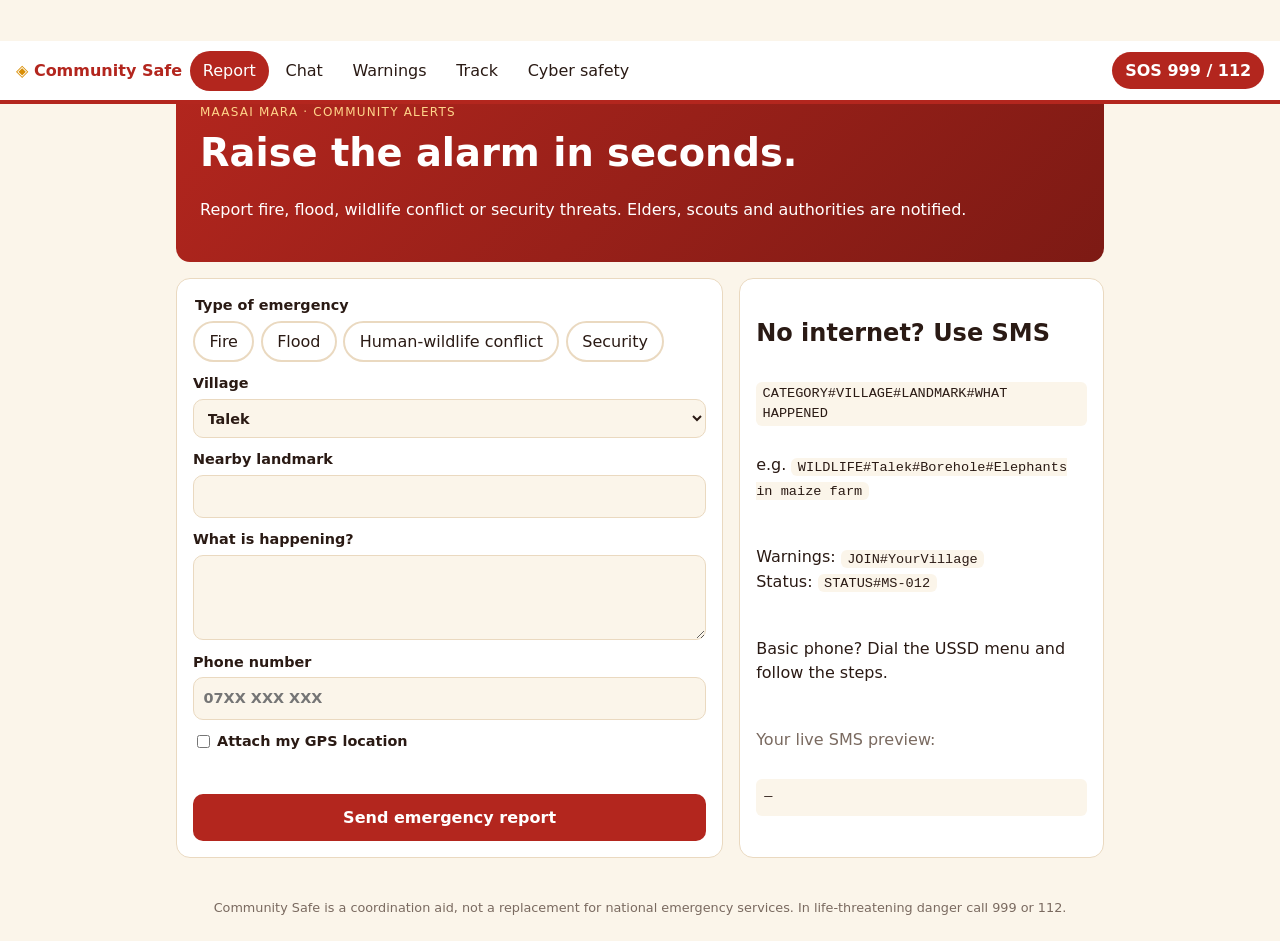
<file: index.html>
<!doctype html>
<html lang="en">
<head>
<meta charset="utf-8">
<meta name="viewport" content="width=device-width, initial-scale=1">
<meta http-equiv="Content-Security-Policy" content="default-src 'self'; img-src 'self' data:; style-src 'self'; script-src 'self'; base-uri 'none'; form-action 'none'">
<meta name="referrer" content="no-referrer">
<title>Community Safe – Maasai Mara</title>
<meta name="description" content="Report emergencies, get early warnings and stay safe online in the Maasai Mara. English, Kiswahili, Maa.">
<link rel="stylesheet" href="styles.css">
</head>
<body>
<header class="top">
  <div class="brand"><span class="logo" aria-hidden="true">◈</span> Community Safe</div>
  <nav id="nav" aria-label="Main">
    <button data-tab="report" class="on">Report</button>
    <button data-tab="chat">Chat</button>
    <button data-tab="alerts">Warnings</button>
    <button data-tab="track">Track</button>
    <button data-tab="cyber">Cyber safety</button>
  </nav>
  <a class="sos" href="tel:999">SOS 999 / 112</a>
</header>

<main>
<section id="report" class="tab on">
  <div class="hero"><p class="eyebrow">Maasai Mara · Community alerts</p>
  <h1>Raise the alarm in seconds.</h1>
  <p>Report fire, flood, wildlife conflict or security threats. Elders, scouts and authorities are notified.</p></div>
  <div class="grid">
  <form id="rform" class="card" novalidate>
    <fieldset><legend>Type of emergency</legend>
      <div class="chips" id="cats"></div></fieldset>
    <label>Village
      <select id="village"></select></label>
    <label>Nearby landmark <input id="landmark" maxlength="80" autocomplete="off"></label>
    <label>What is happening? <textarea id="desc" rows="3" maxlength="400"></textarea></label>
    <label>Phone number <input id="phone" inputmode="tel" maxlength="16" placeholder="07XX XXX XXX"></label>
    <label class="inline"><input type="checkbox" id="gps"> Attach my GPS location</label>
    <p id="rerr" class="err" role="alert"></p>
    <button class="primary" type="submit">Send emergency report</button>
  </form>
  <aside class="card sms">
    <h2>No internet? Use SMS</h2>
    <code>CATEGORY#VILLAGE#LANDMARK#WHAT HAPPENED</code>
    <p>e.g. <code>WILDLIFE#Talek#Borehole#Elephants in maize farm</code></p>
    <p>Warnings: <code>JOIN#YourVillage</code><br>Status: <code>STATUS#MS-012</code></p>
    <p>Basic phone? Dial the USSD menu and follow the steps.</p>
    <p class="muted">Your live SMS preview:</p>
    <code id="smsprev" class="prev">—</code>
  </aside></div>
</section>

<section id="chat" class="tab">
  <h1>Chat</h1><p class="muted">English · Kiswahili · Maa — reports and safety advice</p>
  <div class="card chatbox"><div id="log" aria-live="polite"></div>
    <div id="sugg" class="chips"></div>
    <form id="cform"><input id="cin" maxlength="300" placeholder="Write in any language…" autocomplete="off"><button class="primary">Send</button></form></div>
  <p class="muted">Offline helper with built-in advice. It can make mistakes. In danger call 999 or 112.</p>
</section>

<section id="alerts" class="tab">
  <h1>Early warnings</h1>
  <div id="alist" class="list"></div>
  <form id="jform" class="card row">
    <label>Get warnings by SMS <select id="jvillage"></select></label>
    <button class="primary">Subscribe</button><p id="jmsg" class="ok"></p>
  </form>
</section>

<section id="track" class="tab">
  <h1>Track a report</h1>
  <form id="tform" class="card row"><label>Report ID <input id="tid" placeholder="MS-012" maxlength="10"></label><button class="primary">Check</button></form>
  <div id="tres" class="list"></div>
  <h2>Your reports on this device</h2><div id="mine" class="list"></div>
</section>

<section id="cyber" class="tab">
  <h1>Cyber security alerts</h1>
  <p class="muted">Fake alerts, SMS scams and mobile-money fraud can cost lives and money. Check before you trust or forward.</p>
  <div id="cfeed" class="list"></div>
  <div class="grid">
  <form id="scan" class="card"><h2>Message / link checker</h2>
    <textarea id="stext" rows="4" maxlength="600" placeholder="Paste a suspicious SMS, WhatsApp message or link"></textarea>
    <button class="primary">Check message</button><div id="sres" class="verdict" role="status"></div></form>
  <div class="card"><h2>Protect yourself</h2><ul class="tips">
    <li>Never share your M-PESA PIN, OTP or ID number. Staff never ask for it.</li>
    <li>Only trust warnings that come from your village SMS number or a known elder or scout.</li>
    <li>Report a fake alert by sending <code>SCAM#YourVillage#what you got</code>.</li>
    <li>Do not click short links in unexpected messages.</li>
    <li>Use a screen lock and keep your phone updated.</li>
    <li>Staff: use a unique password and two-step sign-in.</li></ul></div></div>
</section>
</main>

<footer>Community Safe is a coordination aid, not a replacement for national emergency services. In life-threatening danger call 999 or 112.</footer>
<script src="app.js"></script>
</body></html>
</file>
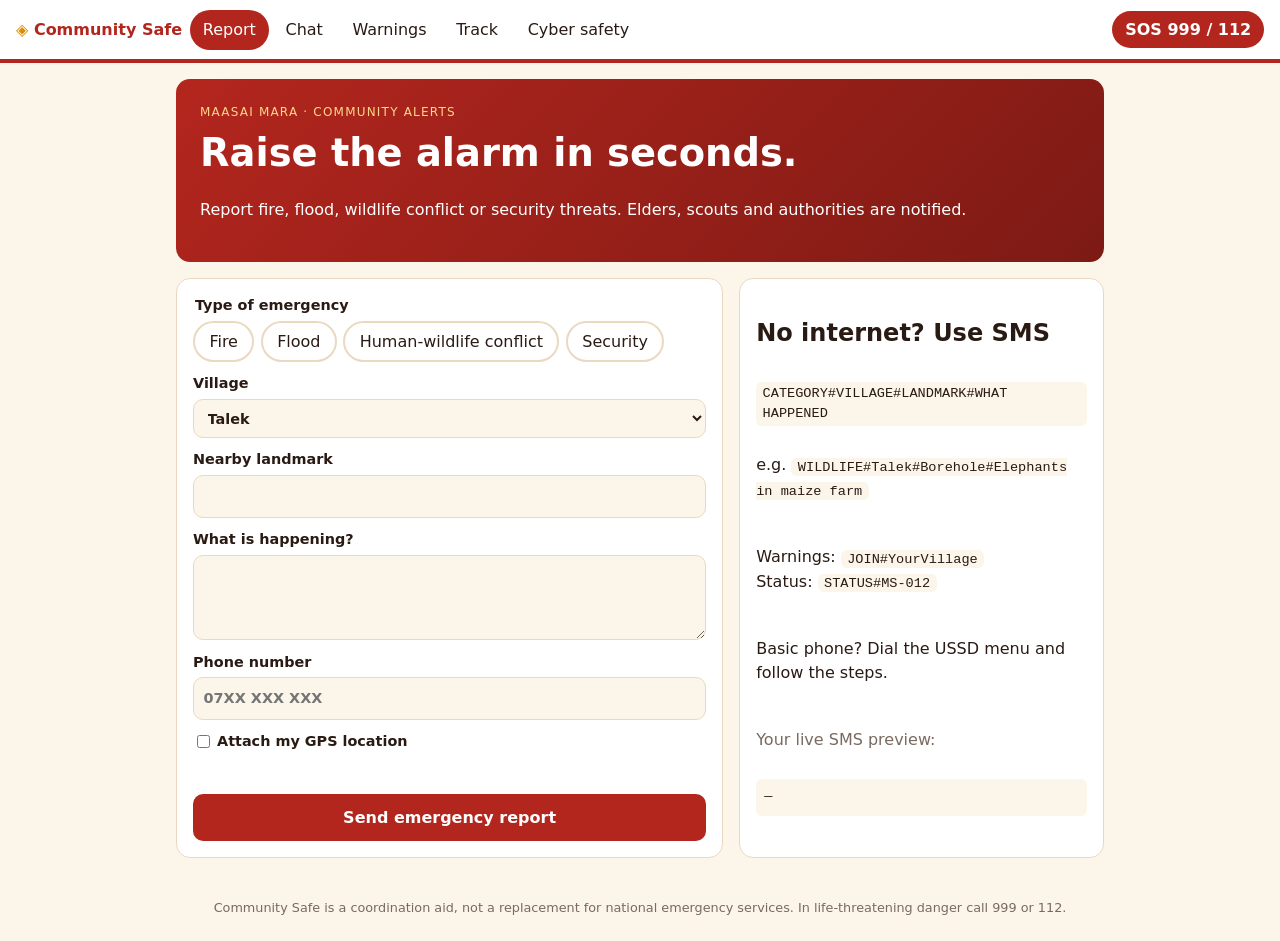
<file: demo.html>
<!doctype html>
<html lang="en">
<head>
<meta charset="utf-8">
<meta name="viewport" content="width=device-width, initial-scale=1, viewport-fit=cover">
<meta name="referrer" content="no-referrer">
<title>Community Safe – Maasai Mara</title>
<meta name="description" content="Report emergencies, get early warnings and stay safe online in the Maasai Mara. English, Kiswahili, Maa.">
<style>:root{--bg:#fbf5ea;--card:#fff;--ink:#2a1a14;--mut:#7a6a60;--red:#b3261e;--ochre:#d98e04;--green:#1f6b4a;--line:#ead9c0;--r:14px}
@media (prefers-color-scheme:dark){:root{--bg:#1c1410;--card:#2a1f19;--ink:#f6ece0;--mut:#b9a999;--line:#44352b}}
*{box-sizing:border-box}body{margin:0;font:16px/1.5 system-ui,sans-serif;background:var(--bg);color:var(--ink)}
.top{position:sticky;top:0;z-index:5;display:flex;flex-wrap:wrap;gap:.5rem;align-items:center;padding:.6rem 1rem;background:var(--card);border-bottom:4px solid var(--red);padding-top:calc(.6rem + env(safe-area-inset-top,0px))}
.brand{font-weight:800;color:var(--red)}.logo{color:var(--ochre)}
nav{display:flex;gap:.25rem;overflow-x:auto;flex:1}
nav button{border:0;background:none;color:var(--ink);padding:.5rem .8rem;border-radius:99px;cursor:pointer;font:inherit;white-space:nowrap}
nav button.on{background:var(--red);color:#fff}
.sos{background:var(--red);color:#fff;padding:.4rem .8rem;border-radius:99px;font-weight:700;text-decoration:none}
main{max-width:960px;margin:auto;padding:1rem}.tab{display:none}.tab.on{display:block}
.hero{background:linear-gradient(135deg,var(--red),#7d1a14);color:#fff;border-radius:var(--r);padding:1.5rem;margin-bottom:1rem}
.hero h1{margin:.2rem 0;font-size:clamp(1.6rem,5vw,2.4rem)}.eyebrow{text-transform:uppercase;letter-spacing:.1em;font-size:.75rem;color:#ffd58a;margin:0}
.grid{display:grid;gap:1rem}@media(min-width:760px){.grid{grid-template-columns:3fr 2fr}}
.card{background:var(--card);border:1px solid var(--line);border-radius:var(--r);padding:1rem;display:flex;flex-direction:column;gap:.7rem}
label{display:flex;flex-direction:column;gap:.25rem;font-weight:600;font-size:.9rem}label.inline{flex-direction:row;align-items:center}
input,select,textarea{font:inherit;padding:.6rem;border:1px solid var(--line);border-radius:10px;background:var(--bg);color:var(--ink)}
fieldset{border:0;padding:0;margin:0}legend{font-weight:600;font-size:.9rem;margin-bottom:.3rem}
.chips{display:flex;flex-wrap:wrap;gap:.4rem}
.chip{border:2px solid var(--line);background:var(--card);color:var(--ink);border-radius:99px;padding:.4rem .9rem;cursor:pointer;font:inherit}
.chip.on{border-color:var(--red);background:var(--red);color:#fff}
.primary{background:var(--red);color:#fff;border:0;border-radius:10px;padding:.7rem 1rem;font:inherit;font-weight:700;cursor:pointer}
button:focus-visible,input:focus-visible,select:focus-visible,textarea:focus-visible{outline:3px solid var(--ochre);outline-offset:2px}
code{background:var(--bg);padding:.1rem .4rem;border-radius:6px;font-size:.85rem;word-break:break-word}.prev{display:block;padding:.5rem}
.muted{color:var(--mut)}.err{color:var(--red);margin:0;min-height:1.2em}.ok{color:var(--green);margin:0}
.row{flex-direction:row;align-items:flex-end;flex-wrap:wrap}.list{display:grid;gap:.6rem;margin:.6rem 0}
.item{background:var(--card);border:1px solid var(--line);border-left:6px solid var(--ochre);border-radius:10px;padding:.7rem .9rem}
.item.high{border-left-color:var(--red)}.item.ok{border-left-color:var(--green)}.item h3{margin:0 0 .2rem;font-size:1rem}
.chatbox{min-height:50vh}#log{flex:1;display:flex;flex-direction:column;gap:.5rem;max-height:50vh;overflow:auto}
.msg{max-width:85%;padding:.6rem .8rem;border-radius:14px;white-space:pre-wrap}.msg.u{align-self:flex-end;background:var(--red);color:#fff}.msg.b{background:var(--bg);border:1px solid var(--line)}
#cform{display:flex;gap:.5rem}#cform input{flex:1}
.verdict{font-weight:600}.verdict.bad{color:var(--red)}.verdict.good{color:var(--green)}.tips{margin:0;padding-left:1.2rem}.tips li{margin:.3rem 0}
footer{text-align:center;color:var(--mut);font-size:.8rem;padding:1.5rem 1rem calc(1.5rem + env(safe-area-inset-bottom,0px))}
</style>
</head>
<body>
<header class="top">
  <div class="brand"><span class="logo" aria-hidden="true">◈</span> Community Safe</div>
  <nav id="nav" aria-label="Main">
    <button data-tab="report" class="on">Report</button>
    <button data-tab="chat">Chat</button>
    <button data-tab="alerts">Warnings</button>
    <button data-tab="track">Track</button>
    <button data-tab="cyber">Cyber safety</button>
  </nav>
  <a class="sos" href="tel:999">SOS 999 / 112</a>
</header>

<main>
<section id="report" class="tab on">
  <div class="hero"><p class="eyebrow">Maasai Mara · Community alerts</p>
  <h1>Raise the alarm in seconds.</h1>
  <p>Report fire, flood, wildlife conflict or security threats. Elders, scouts and authorities are notified.</p></div>
  <div class="grid">
  <form id="rform" class="card" novalidate>
    <fieldset><legend>Type of emergency</legend>
      <div class="chips" id="cats"></div></fieldset>
    <label>Village
      <select id="village"></select></label>
    <label>Nearby landmark <input id="landmark" maxlength="80" autocomplete="off"></label>
    <label>What is happening? <textarea id="desc" rows="3" maxlength="400"></textarea></label>
    <label>Phone number <input id="phone" inputmode="tel" maxlength="16" placeholder="07XX XXX XXX"></label>
    <label class="inline"><input type="checkbox" id="gps"> Attach my GPS location</label>
    <p id="rerr" class="err" role="alert"></p>
    <button class="primary" type="submit">Send emergency report</button>
  </form>
  <aside class="card sms">
    <h2>No internet? Use SMS</h2>
    <code>CATEGORY#VILLAGE#LANDMARK#WHAT HAPPENED</code>
    <p>e.g. <code>WILDLIFE#Talek#Borehole#Elephants in maize farm</code></p>
    <p>Warnings: <code>JOIN#YourVillage</code><br>Status: <code>STATUS#MS-012</code></p>
    <p>Basic phone? Dial the USSD menu and follow the steps.</p>
    <p class="muted">Your live SMS preview:</p>
    <code id="smsprev" class="prev">—</code>
  </aside></div>
</section>

<section id="chat" class="tab">
  <h1>Chat</h1><p class="muted">English · Kiswahili · Maa — reports and safety advice</p>
  <div class="card chatbox"><div id="log" aria-live="polite"></div>
    <div id="sugg" class="chips"></div>
    <form id="cform"><input id="cin" maxlength="300" placeholder="Write in any language…" autocomplete="off"><button class="primary">Send</button></form></div>
  <p class="muted">Offline helper with built-in advice. It can make mistakes. In danger call 999 or 112.</p>
</section>

<section id="alerts" class="tab">
  <h1>Early warnings</h1>
  <div id="alist" class="list"></div>
  <form id="jform" class="card row">
    <label>Get warnings by SMS <select id="jvillage"></select></label>
    <button class="primary">Subscribe</button><p id="jmsg" class="ok"></p>
  </form>
</section>

<section id="track" class="tab">
  <h1>Track a report</h1>
  <form id="tform" class="card row"><label>Report ID <input id="tid" placeholder="MS-012" maxlength="10"></label><button class="primary">Check</button></form>
  <div id="tres" class="list"></div>
  <h2>Your reports on this device</h2><div id="mine" class="list"></div>
</section>

<section id="cyber" class="tab">
  <h1>Cyber security alerts</h1>
  <p class="muted">Fake alerts, SMS scams and mobile-money fraud can cost lives and money. Check before you trust or forward.</p>
  <div id="cfeed" class="list"></div>
  <div class="grid">
  <form id="scan" class="card"><h2>Message / link checker</h2>
    <textarea id="stext" rows="4" maxlength="600" placeholder="Paste a suspicious SMS, WhatsApp message or link"></textarea>
    <button class="primary">Check message</button><div id="sres" class="verdict" role="status"></div></form>
  <div class="card"><h2>Protect yourself</h2><ul class="tips">
    <li>Never share your M-PESA PIN, OTP or ID number. Staff never ask for it.</li>
    <li>Only trust warnings that come from your village SMS number or a known elder or scout.</li>
    <li>Report a fake alert by sending <code>SCAM#YourVillage#what you got</code>.</li>
    <li>Do not click short links in unexpected messages.</li>
    <li>Use a screen lock and keep your phone updated.</li>
    <li>Staff: use a unique password and two-step sign-in.</li></ul></div></div>
</section>
</main>

<footer>Community Safe is a coordination aid, not a replacement for national emergency services. In life-threatening danger call 999 or 112.</footer>
<script>'use strict';
const $=s=>document.querySelector(s), $$=s=>[...document.querySelectorAll(s)];
const VILLAGES=['Talek','Sekenani','Aitong','Olkinyei','Mara Rianta','Ololaimutiek','Narok'];
const CATS={FIRE:'Fire',FLOOD:'Flood',WILDLIFE:'Human-wildlife conflict',SECURITY:'Security'};
const store={get(k,d){try{return JSON.parse(localStorage.getItem(k))??d}catch{return d}},set(k,v){try{localStorage.setItem(k,JSON.stringify(v))}catch{}}};
// Sanitised element builder: never uses innerHTML, so user text cannot inject markup.
function el(tag,cls,text){const e=document.createElement(tag);if(cls)e.className=cls;if(text!=null)e.textContent=text;return e}
const clean=s=>String(s).replace(/[<>`]/g,'').replace(/[\u0000-\u001f]/g,' ').trim();
// Tabs
function show(t){$$('.tab').forEach(x=>x.classList.toggle('on',x.id===t));$$('#nav button').forEach(b=>b.classList.toggle('on',b.dataset.tab===t));if(t==='alerts')drawAlerts();if(t==='track')drawMine();if(location.hash!=='#'+t)history.replaceState(null,'','#'+t)}
$('#nav').addEventListener('click',e=>{const t=e.target.dataset.tab;if(t)show(t)});
['#village','#jvillage'].forEach(s=>VILLAGES.forEach(v=>$(s).append(new Option(v,v))));
// Report
let cat='';const cats=$('#cats');
Object.entries(CATS).forEach(([k,v])=>{const b=el('button','chip',v);b.type='button';b.onclick=()=>{cat=k;$$('#cats .chip').forEach(c=>c.classList.toggle('on',c===b));prev()};cats.append(b)});
const prev=()=>{$('#smsprev').textContent=cat?[cat,$('#village').value,clean($('#landmark').value),clean($('#desc').value)].join('#'):'—'};
['#village','#landmark','#desc'].forEach(s=>$(s).addEventListener('input',prev));
const phoneOk=p=>/^(?:\+?254|0)(?:7|1)\d{8}$/.test(p.replace(/[\s-]/g,''));
let last=0;
$('#rform').addEventListener('submit',async e=>{e.preventDefault();const err=$('#rerr');err.textContent='';
  if(!cat)return err.textContent='Choose the type of emergency.';
  if(clean($('#desc').value).length<5)return err.textContent='Please describe what is happening.';
  if(!phoneOk($('#phone').value))return err.textContent='Enter a valid Kenyan phone number.';
  if(Date.now()-last<15000)return err.textContent='Please wait a few seconds before sending another report.';
  last=Date.now();
  let gps=null;
  if($('#gps').checked&&navigator.geolocation){gps=await new Promise(r=>navigator.geolocation.getCurrentPosition(p=>r([+p.coords.latitude.toFixed(4),+p.coords.longitude.toFixed(4)]),()=>r(null),{timeout:6000}))}
  const list=store.get('reports',[]);const id='MS-'+String(list.length+12).padStart(3,'0');
  list.unshift({id,cat,village:$('#village').value,landmark:clean($('#landmark').value),desc:clean($('#desc').value),gps,t:Date.now(),status:'Received'});
  store.set('reports',list.slice(0,50));$('#rform').reset();cat='';$$('#cats .chip').forEach(c=>c.classList.remove('on'));prev();
  err.textContent='';show('track');$('#tres').replaceChildren(el('p','ok','Report sent. Your ID is '+id+'. If anyone is in danger call 999 or 112.'));
});
// Alerts
const SAMPLE=[{lvl:'high',title:'Flood watch: Talek river',body:'Heavy rain upstream. Move livestock and children away from the riverbank.',who:'Talek'}];
function drawAlerts(){const box=$('#alist');box.replaceChildren();const items=store.get('alerts',SAMPLE);
  if(!items.length)box.append(el('p','muted','No warnings right now.'));
  items.forEach(a=>{const d=el('div','item '+a.lvl);d.append(el('h3','',a.title+' · '+a.who),el('div','',a.body));box.append(d)})}
$('#jform').addEventListener('submit',e=>{e.preventDefault();const s=store.get('subs',[]);const v=$('#jvillage').value;if(!s.includes(v))s.push(v);store.set('subs',s);$('#jmsg').textContent='Subscribed to '+v+'. (Demo: connect an SMS gateway to send real texts.)'});
// Track
const when=t=>new Date(t).toLocaleString();
function row(r){const d=el('div','item '+(r.status==='Resolved'?'ok':''));d.append(el('h3','',r.id+' · '+(CATS[r.cat]||r.cat)+' · '+r.village),el('div','',r.desc),el('div','muted',r.status+' · '+when(r.t)));return d}
function drawMine(){const b=$('#mine');b.replaceChildren();const l=store.get('reports',[]);if(!l.length)b.append(el('p','muted','No reports yet.'));l.forEach(r=>b.append(row(r)))}
$('#tform').addEventListener('submit',e=>{e.preventDefault();const id=clean($('#tid').value).toUpperCase();const r=store.get('reports',[]).find(x=>x.id===id);const b=$('#tres');b.replaceChildren(r?row(r):el('p','err','No report found with that ID.'))});
// Chat (offline rules, EN / SW / Maa basics)
const KB=[
 {k:/elephant|tembo|ndovu|olng'?ojine|enkop/i,a:"Stay calm and keep your distance (100 m+). Do not shout, flash torches or throw things. Stay indoors or on high ground, then report with the Report tab: WILDLIFE#village#landmark#details."},
 {k:/fire|moto|kuna moto|enkuri/i,a:"Move everyone away from the fire and wind direction. Call 999 / 112. Report with FIRE#village#landmark#details so scouts can respond."},
 {k:/flood|river|mafuriko|mto|ewaso|enkare/i,a:"Move to high ground now. Never cross moving water. Keep ID, phone and medicine with you. Report with FLOOD#village#landmark#details."},
 {k:/lion|simba|leopard|chui|hyena|fisi/i,a:"Keep livestock in a strong boma at night, do not walk alone after dark and report any attack immediately via the Report tab."},
 {k:/thief|raid|wizi|attack|security|usalama/i,a:"Get to a safe place and call 999 / 112. Report with SECURITY#village#landmark#details. Do not confront armed people."},
 {k:/scam|fake|pin|otp|mpesa|m-pesa|link|tapeli/i,a:"Never share your M-PESA PIN or OTP. Open the Cyber safety tab to check a suspicious message, and report it with SCAM#village#details."},
 {k:/sopa|habari|hello|hi\b|supa/i,a:"Sopa! Habari! Hello! Tell me what is happening or ask how to stay safe."}];
const log=$('#log');const say=(t,c)=>log.append(el('div','msg '+c,t));log.scrollTop=log.scrollHeight;
say("Sopa! Habari! Hello! Tell me what is happening, or ask how to stay safe.",'b');
function ask(q){q=clean(q);if(!q)return;say(q,'u');const m=KB.find(x=>x.k.test(q));say(m?m.a:"I am not sure. If this is urgent call 999 or 112, or use the Report tab so a person can follow up.",'b');log.scrollTop=log.scrollHeight}
$('#cform').addEventListener('submit',e=>{e.preventDefault();ask($('#cin').value);$('#cin').value=''});
['Elephants in my maize farm in Talek','Kuna moto mkubwa karibu na soko','What should I do if a river floods?'].forEach(t=>{const b=el('button','chip',t);b.type='button';b.onclick=()=>ask(t);$('#sugg').append(b)});
// Cyber security
const FEED=[
 {lvl:'high',title:'Fake "emergency fund" SMS',body:'Messages asking you to send money or a PIN to receive relief are scams. Community Safe never asks for money.'},
 {lvl:'',title:'Fake warning forwards',body:'Verify flood or fire warnings with your village elder or scout before forwarding on WhatsApp.'},
 {lvl:'',title:'Staff account safety',body:'Use a strong unique password and sign out on shared phones.'}];
FEED.forEach(a=>{const d=el('div','item '+a.lvl);d.append(el('h3','',a.title),el('div','',a.body));$('#cfeed').append(d)});
const SIGNS=[[/\b(pin|otp|password|id number|nambari ya siri)\b/i,'asks for a PIN, OTP or password',3],[/(bit\.ly|tinyurl|t\.co|goo\.gl|cutt\.ly|wa\.me\/)/i,'uses a shortened or chat link',2],[/https?:\/\/(?:\d{1,3}\.){3}\d{1,3}/i,'link points to a raw IP address',3],[/\b(urgent|immediately|last chance|haraka|within \d+ ?(?:min|hour))/i,'creates false urgency',1],[/\b(won|winner|prize|zawadi|reward|ksh ?\d|free money|relief fund)\b/i,'promises money or prizes',2],[/\b(send|tuma|deposit|pay)\b.*\b(fee|ksh|money|pesa)\b/i,'asks you to send money first',3],[/\b(account|akaunti).*(suspend|locked|blocked|imefungwa)/i,'threatens to lock your account',2],[/https?:\/\/\S*(?:login|verify|secure|update)\S*\.(?:xyz|top|click|info|site)/i,'look-alike login link',3]];
$('#scan').addEventListener('submit',e=>{e.preventDefault();const t=$('#stext').value;const hits=SIGNS.filter(s=>s[0].test(t));const score=hits.reduce((a,s)=>a+s[2],0);const v=$('#sres');v.className='verdict '+(score>=3?'bad':'good');
 v.textContent=!t.trim()?'Paste a message first.':score>=3?'Likely scam. This message '+hits.map(h=>h[1]).join(', ')+'. Do not reply or click. Report with SCAM#village#details.':score>0?'Be careful: this message '+hits.map(h=>h[1]).join(', ')+'. Verify with the sender through a known number.':'No common scam signs found, but this check is not a guarantee. Never share your PIN or OTP.'});
const h=location.hash.slice(1);show(['report','chat','alerts','track','cyber'].includes(h)?h:'report');prev();
</script>
</body></html>
</file>
<file: styles.css>
:root{--bg:#fbf5ea;--card:#fff;--ink:#2a1a14;--mut:#7a6a60;--red:#b3261e;--ochre:#d98e04;--green:#1f6b4a;--line:#ead9c0;--r:14px}
@media (prefers-color-scheme:dark){:root{--bg:#1c1410;--card:#2a1f19;--ink:#f6ece0;--mut:#b9a999;--line:#44352b}}
*{box-sizing:border-box}body{margin:0;font:16px/1.5 system-ui,sans-serif;background:var(--bg);color:var(--ink)}
.top{position:sticky;top:0;z-index:5;display:flex;flex-wrap:wrap;gap:.5rem;align-items:center;padding:.6rem 1rem;background:var(--card);border-bottom:4px solid var(--red);padding-top:calc(.6rem + env(safe-area-inset-top,0px))}
.brand{font-weight:800;color:var(--red)}.logo{color:var(--ochre)}
nav{display:flex;gap:.25rem;overflow-x:auto;flex:1}
nav button{border:0;background:none;color:var(--ink);padding:.5rem .8rem;border-radius:99px;cursor:pointer;font:inherit;white-space:nowrap}
nav button.on{background:var(--red);color:#fff}
.sos{background:var(--red);color:#fff;padding:.4rem .8rem;border-radius:99px;font-weight:700;text-decoration:none}
main{max-width:960px;margin:auto;padding:1rem}.tab{display:none}.tab.on{display:block}
.hero{background:linear-gradient(135deg,var(--red),#7d1a14);color:#fff;border-radius:var(--r);padding:1.5rem;margin-bottom:1rem}
.hero h1{margin:.2rem 0;font-size:clamp(1.6rem,5vw,2.4rem)}.eyebrow{text-transform:uppercase;letter-spacing:.1em;font-size:.75rem;color:#ffd58a;margin:0}
.grid{display:grid;gap:1rem}@media(min-width:760px){.grid{grid-template-columns:3fr 2fr}}
.card{background:var(--card);border:1px solid var(--line);border-radius:var(--r);padding:1rem;display:flex;flex-direction:column;gap:.7rem}
label{display:flex;flex-direction:column;gap:.25rem;font-weight:600;font-size:.9rem}label.inline{flex-direction:row;align-items:center}
input,select,textarea{font:inherit;padding:.6rem;border:1px solid var(--line);border-radius:10px;background:var(--bg);color:var(--ink)}
fieldset{border:0;padding:0;margin:0}legend{font-weight:600;font-size:.9rem;margin-bottom:.3rem}
.chips{display:flex;flex-wrap:wrap;gap:.4rem}
.chip{border:2px solid var(--line);background:var(--card);color:var(--ink);border-radius:99px;padding:.4rem .9rem;cursor:pointer;font:inherit}
.chip.on{border-color:var(--red);background:var(--red);color:#fff}
.primary{background:var(--red);color:#fff;border:0;border-radius:10px;padding:.7rem 1rem;font:inherit;font-weight:700;cursor:pointer}
button:focus-visible,input:focus-visible,select:focus-visible,textarea:focus-visible{outline:3px solid var(--ochre);outline-offset:2px}
code{background:var(--bg);padding:.1rem .4rem;border-radius:6px;font-size:.85rem;word-break:break-word}.prev{display:block;padding:.5rem}
.muted{color:var(--mut)}.err{color:var(--red);margin:0;min-height:1.2em}.ok{color:var(--green);margin:0}
.row{flex-direction:row;align-items:flex-end;flex-wrap:wrap}.list{display:grid;gap:.6rem;margin:.6rem 0}
.item{background:var(--card);border:1px solid var(--line);border-left:6px solid var(--ochre);border-radius:10px;padding:.7rem .9rem}
.item.high{border-left-color:var(--red)}.item.ok{border-left-color:var(--green)}.item h3{margin:0 0 .2rem;font-size:1rem}
.chatbox{min-height:50vh}#log{flex:1;display:flex;flex-direction:column;gap:.5rem;max-height:50vh;overflow:auto}
.msg{max-width:85%;padding:.6rem .8rem;border-radius:14px;white-space:pre-wrap}.msg.u{align-self:flex-end;background:var(--red);color:#fff}.msg.b{background:var(--bg);border:1px solid var(--line)}
#cform{display:flex;gap:.5rem}#cform input{flex:1}
.verdict{font-weight:600}.verdict.bad{color:var(--red)}.verdict.good{color:var(--green)}.tips{margin:0;padding-left:1.2rem}.tips li{margin:.3rem 0}
footer{text-align:center;color:var(--mut);font-size:.8rem;padding:1.5rem 1rem calc(1.5rem + env(safe-area-inset-bottom,0px))}
</file>
